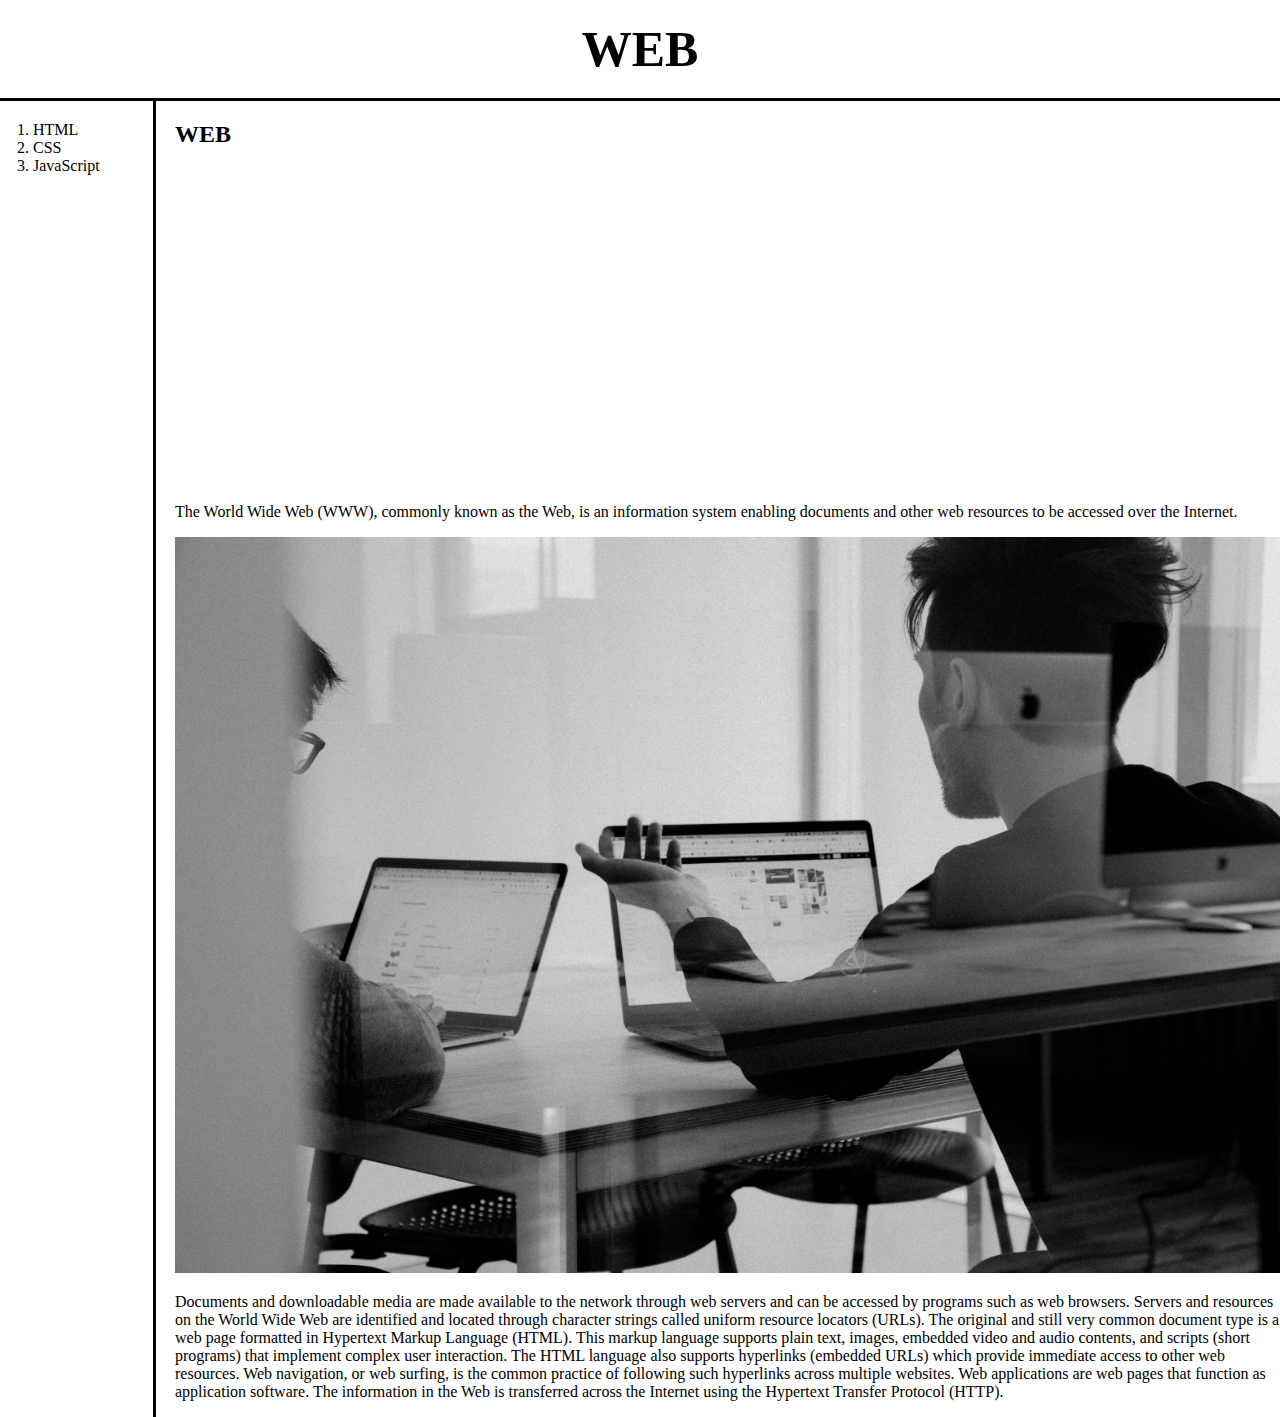
<file: index.html>
<!DOCTYPE html>
<html>

<head>
  <title>web index</title>
  <meta charset="utf-8">
  <link rel="stylesheet" href="style.css">
</head>

<body>
  <h1>WEB</h1>

  <div id="grid">
    <ol>
      <li><a href="HTML.html">HTML</a></li>
      <li><a href="CSS.html">CSS</a></li>
      <li><a href="JavaScript.html">JavaScript</a></li>
    </ol>
    <div id="article">
      <h2>WEB</h2>

      <p>
        <iframe width="560" height="315" src="https://www.youtube.com/embed/7ujWkFyw01g" title="YouTube video player"
          frameborder="0"
          allow="accelerometer; autoplay; clipboard-write; encrypted-media; gyroscope; picture-in-picture"
          allowfullscreen></iframe>
      </p>
      <p>The World Wide Web (WWW), commonly known as the Web, is an information system
        enabling documents and other web resources to be accessed over the Internet.</p>
      <img src="web.jpg" width="100%">
      <p>Documents and downloadable media are made available to the network through
        web servers and can be accessed by programs such as web browsers.
        Servers and resources on the World Wide Web are identified and located through
        character strings called uniform resource locators (URLs). The original and still
        very common document type is a web page formatted in Hypertext Markup Language (HTML).
        This markup language supports plain text, images, embedded video and audio contents,
        and scripts (short programs) that implement complex user interaction.
        The HTML language also supports hyperlinks (embedded URLs) which provide immediate access
        to other web resources. Web navigation, or web surfing, is the common practice
        of following such hyperlinks across multiple websites. Web applications are web pages
        that function as application software. The information in the Web is transferred
        across the Internet using the Hypertext Transfer Protocol (HTTP).</p>
    </div>
  </div>

</body>

</html>
</file>
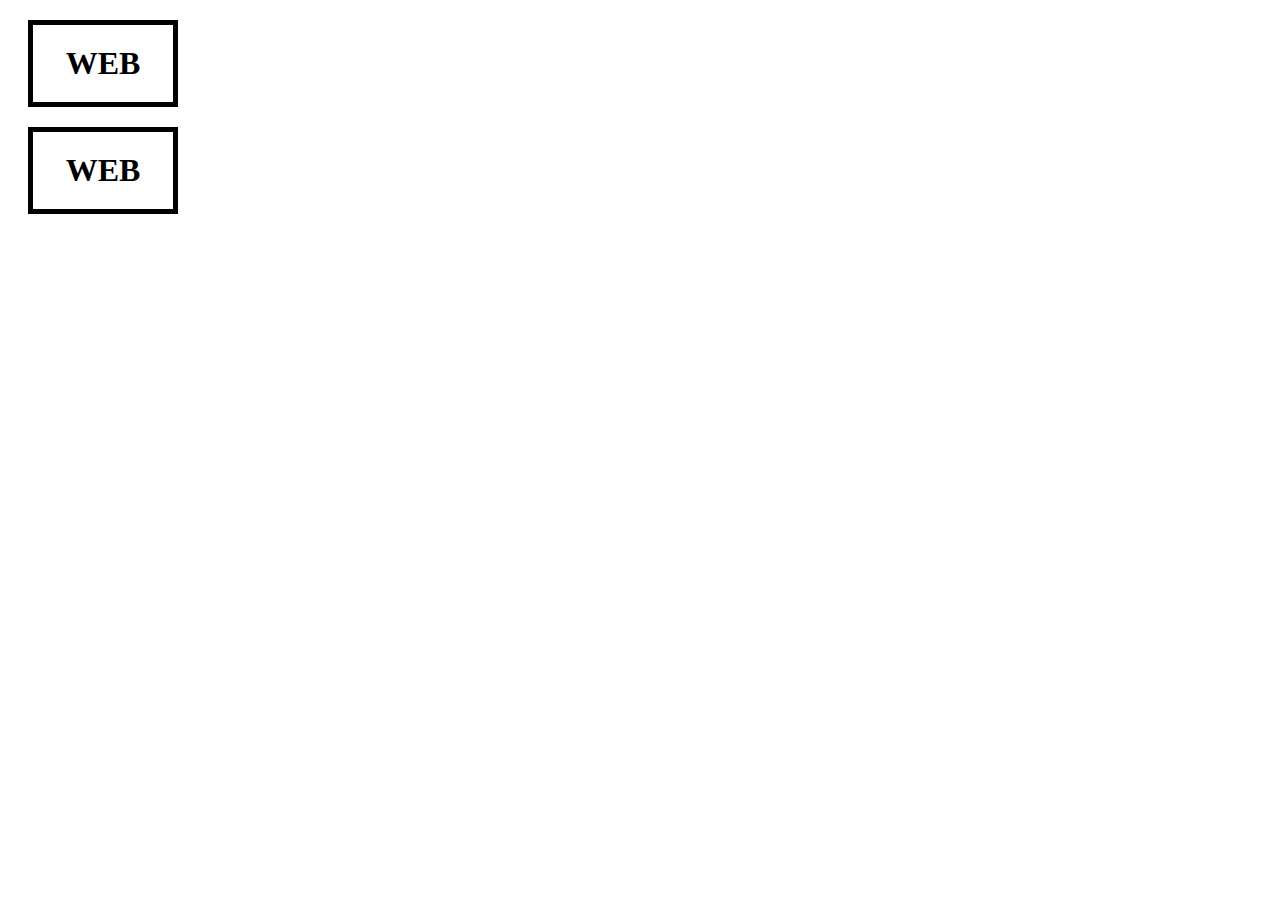
<file: box.html>
<!DOCTYPE html>
<html lang="en">

<head>
  <meta charset="UTF-8">
  <title>box model</title>
  <style>
    h1 {
      border: 5px solid black;
      padding: 20px;
      margin: 20px;
      text-align: center;
      display: block;
      width: 100px;
    }
  </style>
</head>

<body>
  <h1>WEB</h1>
  <h1>WEB</h1>
</body>

</html>
</file>
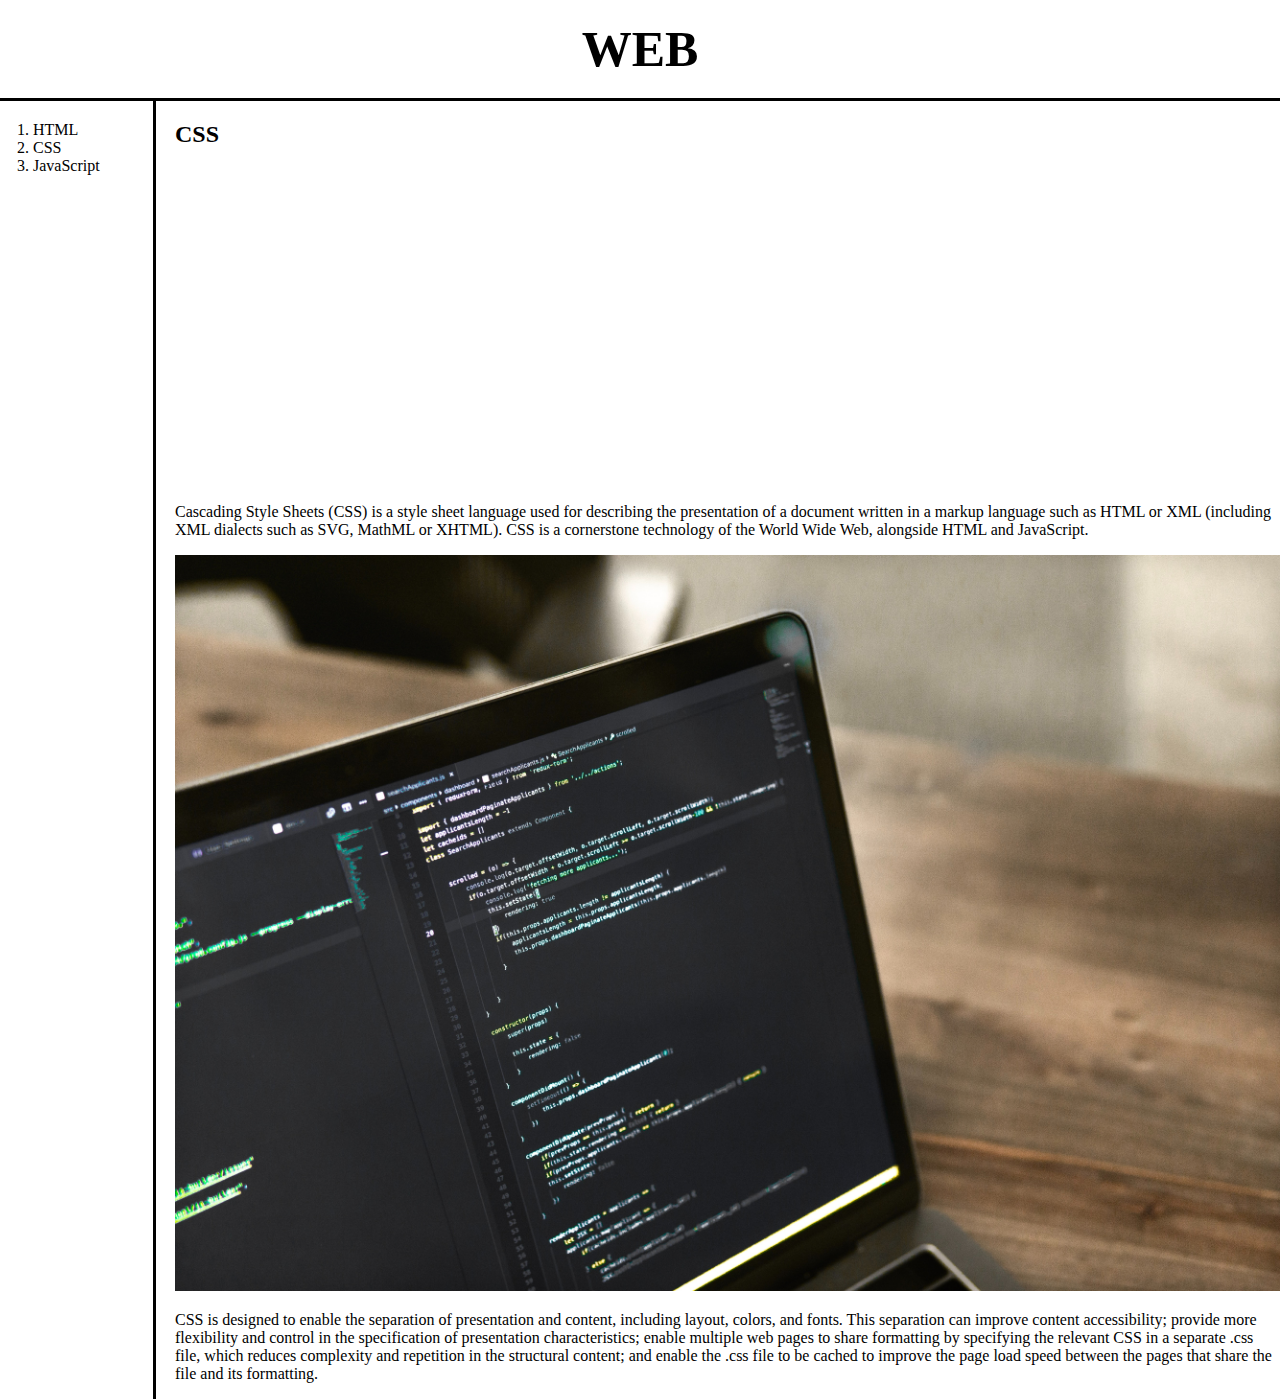
<file: CSS.html>
<!DOCTYPE html>
<html>

<head>
  <title>WEB2 - css</title>
  <meta charset="utf-8">
  <link rel="stylesheet" href="style.css">
</head>

<body>
  <h1><a href="index.html" title="web index">WEB</a></h1>

  <div id="grid">
    <ol>
      <li><a href="HTML.html" class="saw">HTML</a></li>
      <li><a href="CSS.html" class="saw" id="active">CSS</a></li>
      <li><a href="JavaScript.html">JavaScript</a></li>
    </ol>

    <div id="article">
      <h2>CSS</h2>

      <p>
        <iframe width="560" height="315" src="https://www.youtube.com/embed/Ok0bBJPtgJI" title="YouTube video player"
          frameborder="0"
          allow="accelerometer; autoplay; clipboard-write; encrypted-media; gyroscope; picture-in-picture"
          allowfullscreen></iframe>
      </p>
      <p> Cascading Style Sheets (CSS) is a style sheet language used for describing
        the presentation of a document written in a markup language such as HTML or
        XML (including XML dialects such as SVG, MathML or XHTML). CSS is a cornerstone
        technology of the World Wide Web, alongside HTML and JavaScript.</p>
      <img src="css coding.jpg" width="100%">
      <p>CSS is designed to enable the separation of presentation and content, including layout,
        colors, and fonts. This separation can improve content accessibility; provide more
        flexibility and control in the specification of presentation characteristics;
        enable multiple web pages to share formatting by specifying the relevant CSS in a separate .css file,
        which reduces complexity and repetition in the structural content; and enable the .css file
        to be cached to improve the page load speed between the pages that share the file and its formatting.</p>
    </div>
  </div>
</body>

</html>
</file>
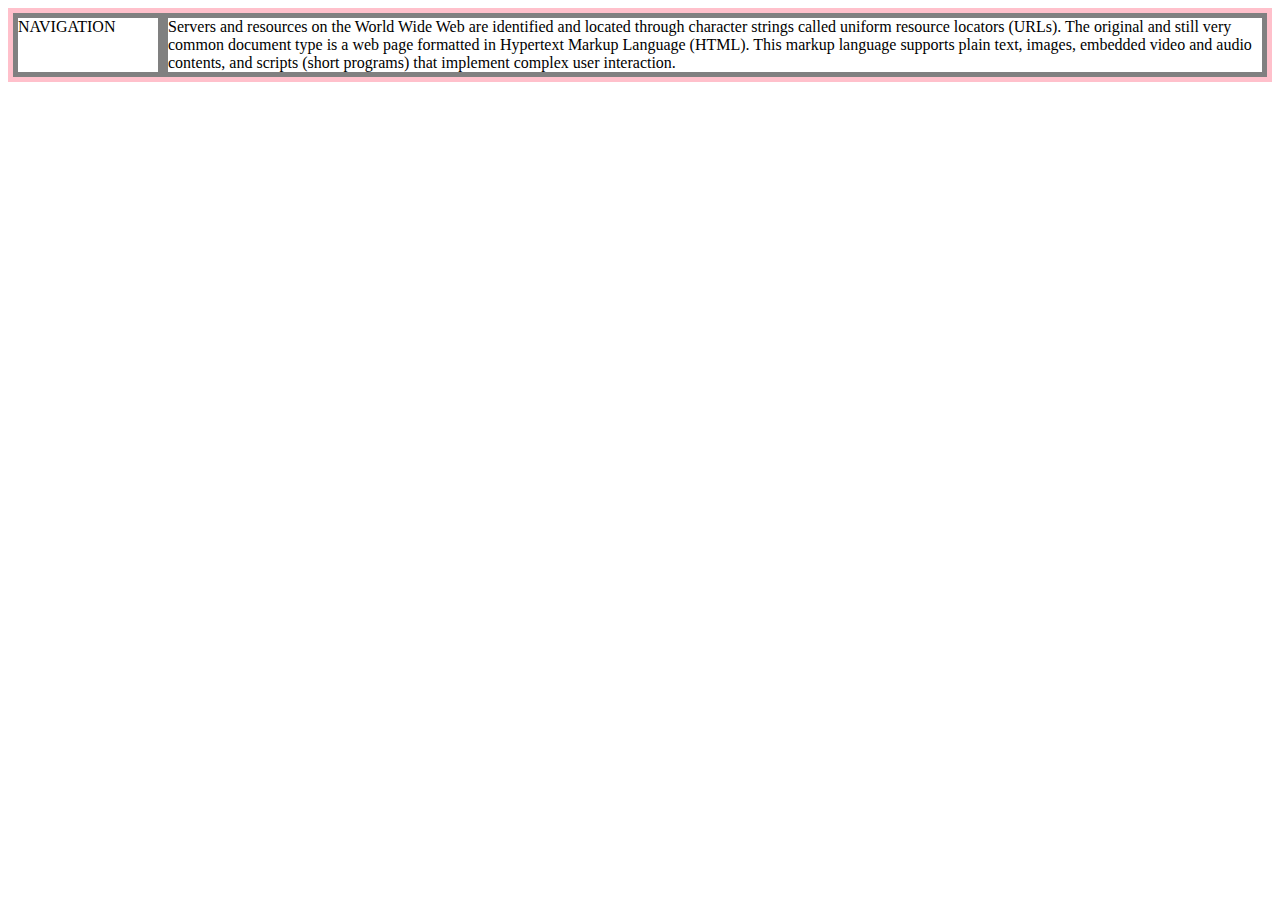
<file: grid.html>
<!DOCTYPE html>
<html lang="en">

<head>
  <meta charset="UTF-8">
  <title>Document</title>
  <style>
    #grid {
      border: 5px solid pink;
      display: grid;
      grid-template-columns: 150px 1fr;
      /*비율 지정*/
    }

    div {
      border: 5px solid gray;
    }
  </style>
</head>

<body>
  <div id="grid">
    <div>NAVIGATION</div>
    <div>Servers and resources on the World Wide Web are identified and located through
      character strings called uniform resource locators (URLs). The original and still
      very common document type is a web page formatted in Hypertext Markup Language (HTML).
      This markup language supports plain text, images, embedded video and audio contents,
      and scripts (short programs) that implement complex user interaction.</div>
  </div>
</body>

</html>
</file>
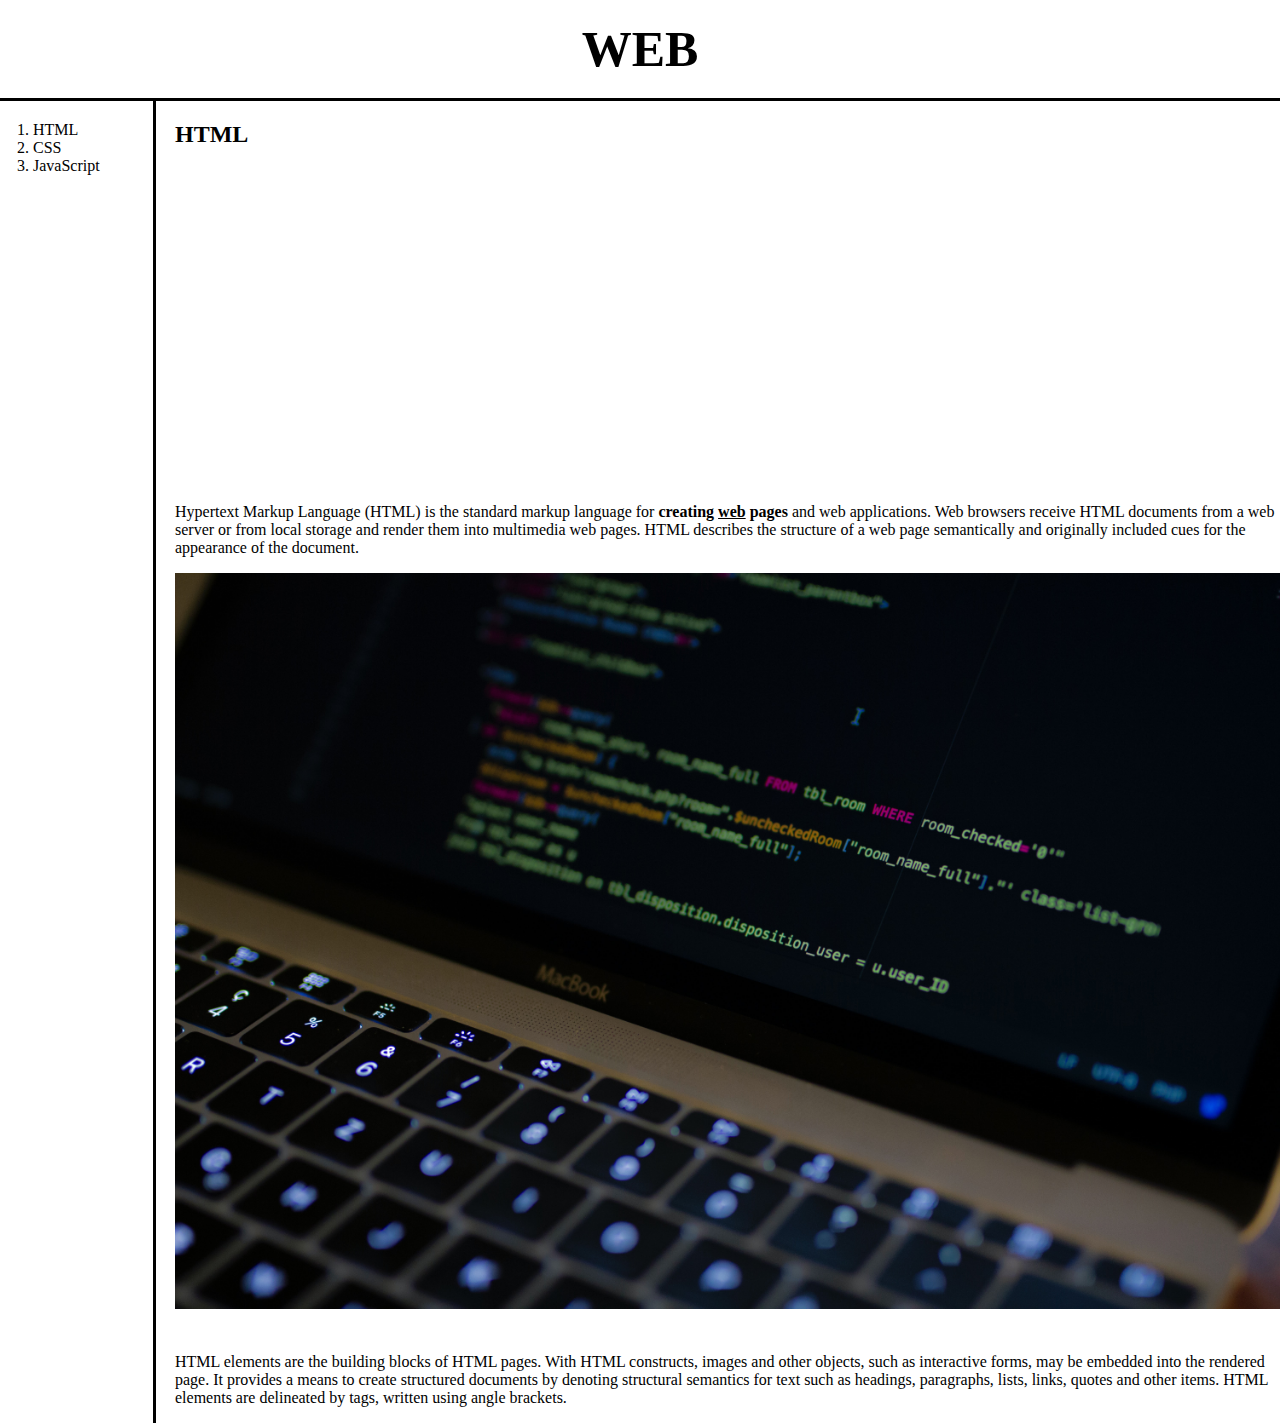
<file: HTML.html>
<!DOCTYPE html>
<html>

<head>
  <title>WEB1 - html</title>
  <meta charset="utf-8">
  <link rel="stylesheet" href="style.css">
</head>

<body>
  <h1><a href="index.html" title="web index">WEB</a></h1>
  <div id="grid">
    <ol>
      <li><a href="HTML.html">HTML</a></li>
      <li><a href="CSS.html">CSS</a></li>
      <li><a href="JavaScript.html">JavaScript</a></li>
    </ol>

    <div id="article">
      <h2>HTML</h2>
      <p>
        <iframe width="560" height="315" src="https://www.youtube.com/embed/tZooW6PritE" title="YouTube video player"
          frameborder="0"
          allow="accelerometer; autoplay; clipboard-write; encrypted-media; gyroscope; picture-in-picture"
          allowfullscreen></iframe>
      </p>
      <p><a href="https://www.w3.org/TR/2011/WD-html5-20110405/" target="_blank" title="html5 specification">
          Hypertext Markup Language (HTML)</a> is the standard markup
        language for <strong>creating <u>web</u> pages</strong>
        and web applications. Web browsers receive HTML documents from a web server
        or from local storage and render them into multimedia web pages.
        HTML describes the structure of a web page semantically and originally
        included cues for the appearance of the document.</p>

      <img src="coding.jpg" width="100%">

      <p style="margin-top:40px;">HTML elements are the building blocks of HTML pages.
        With HTML constructs, images and other objects, such as interactive forms,
        may be embedded into the rendered page.
        It provides a means to create structured documents by denoting
        structural semantics for text such as headings, paragraphs, lists,
        links, quotes and other items.
        HTML elements are delineated by tags, written using angle brackets.</p>
    </div>
  </div>
</body>

</html>
</file>
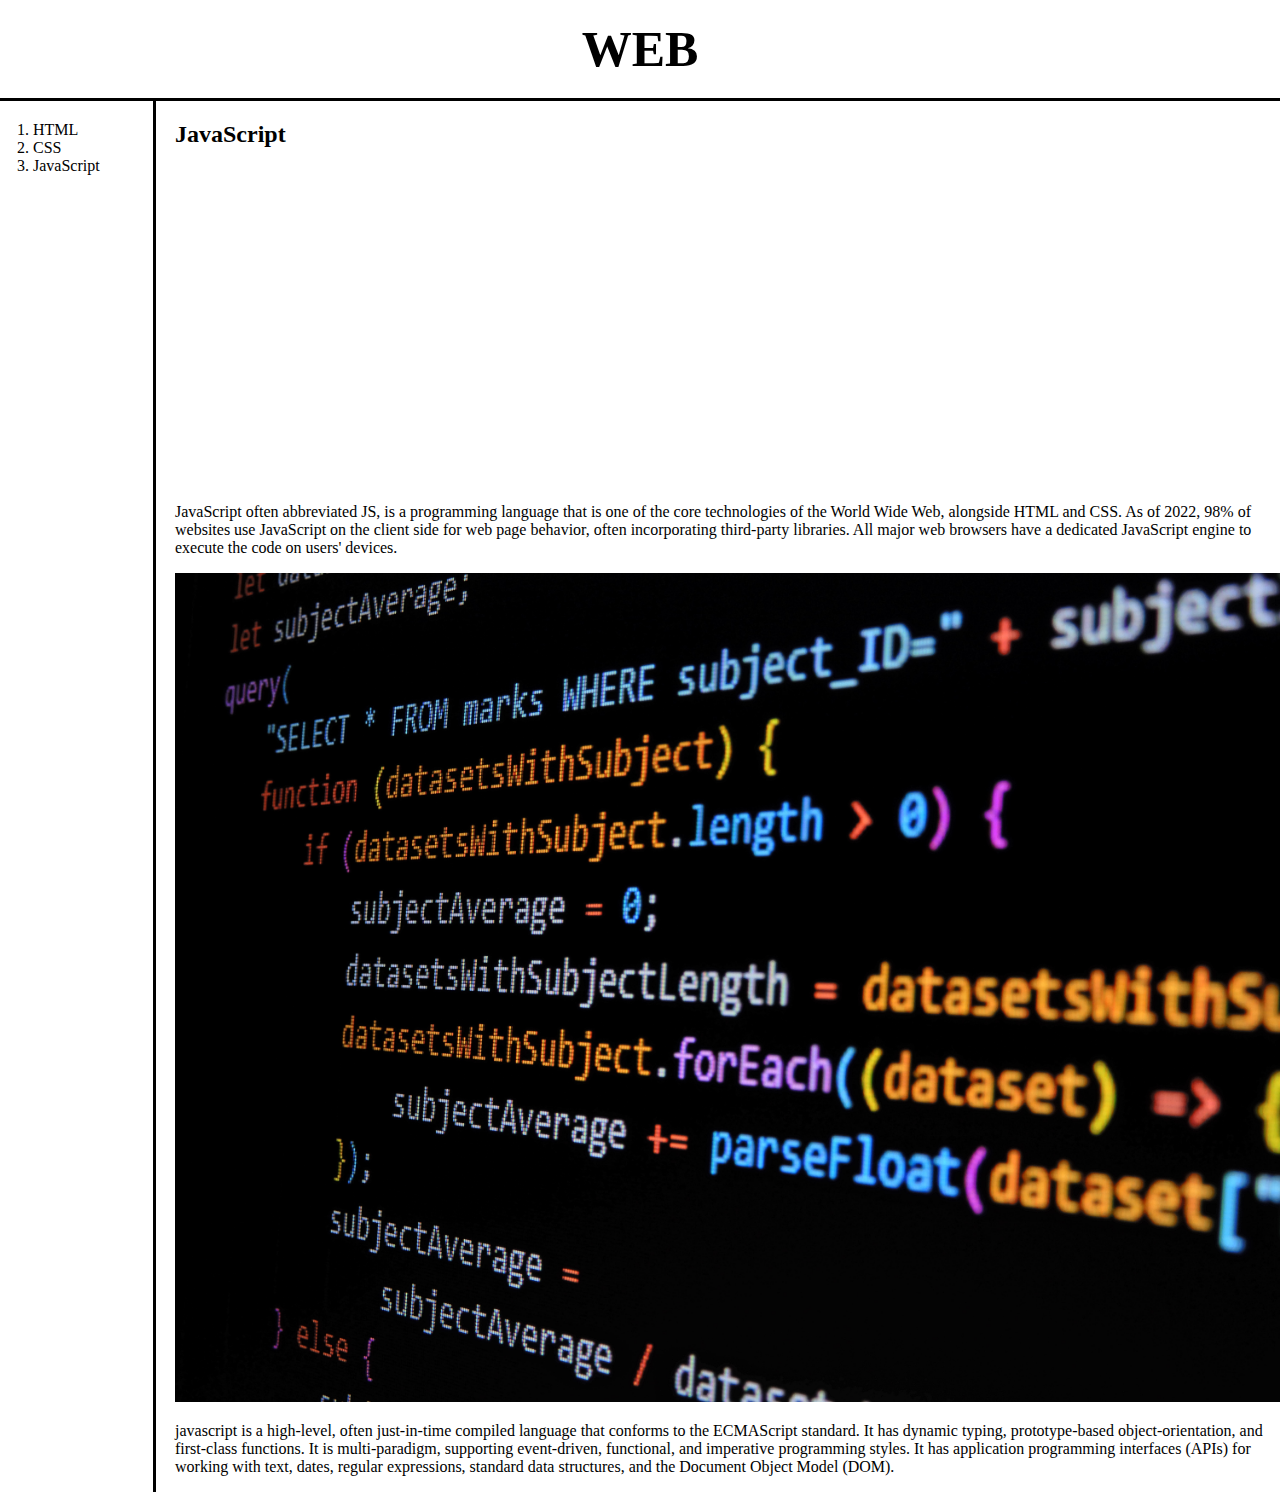
<file: JavaScript.html>
<!DOCTYPE html>
<html>

<head>
  <title>WEB3 - JavaScript</title>
  <meta charset="utf-8">
  <link rel="stylesheet" href="style.css">
</head>

<body>
  <h1><a href="index.html" title="web index">WEB</a></h1>
  <div id="grid">
    <ol>
      <li><a href="HTML.html">HTML</a></li>
      <li><a href="CSS.html">CSS</a></li>
      <li><a href="JavaScript.html">JavaScript</a></li>
    </ol>

    <div id="article">
      <h2>JavaScript</h2>

      <p>
        <iframe width="560" height="315" src="https://www.youtube.com/embed/dPRtcRwKo-Y" title="YouTube video player"
          frameborder="0"
          allow="accelerometer; autoplay; clipboard-write; encrypted-media; gyroscope; picture-in-picture"
          allowfullscreen></iframe>
      </p>
      <p>JavaScript often abbreviated JS, is a programming language
        that is one of the core technologies of the World Wide Web, alongside HTML and CSS.
        As of 2022, 98% of websites use JavaScript on the client side for web page behavior,
        often incorporating third-party libraries. All major web browsers have a dedicated
        JavaScript engine to execute the code on users' devices.</p>
      <img src="javascript.jpg" width="100%">
      <p>javascript is a high-level, often just-in-time compiled language that conforms
        to the ECMAScript standard. It has dynamic typing, prototype-based object-orientation,
        and first-class functions. It is multi-paradigm, supporting event-driven, functional,
        and imperative programming styles. It has application programming interfaces (APIs)
        for working with text, dates, regular expressions, standard data structures, and the Document Object Model
        (DOM).
      </p>
    </div>
  </div>
</body>

</html>
</file>
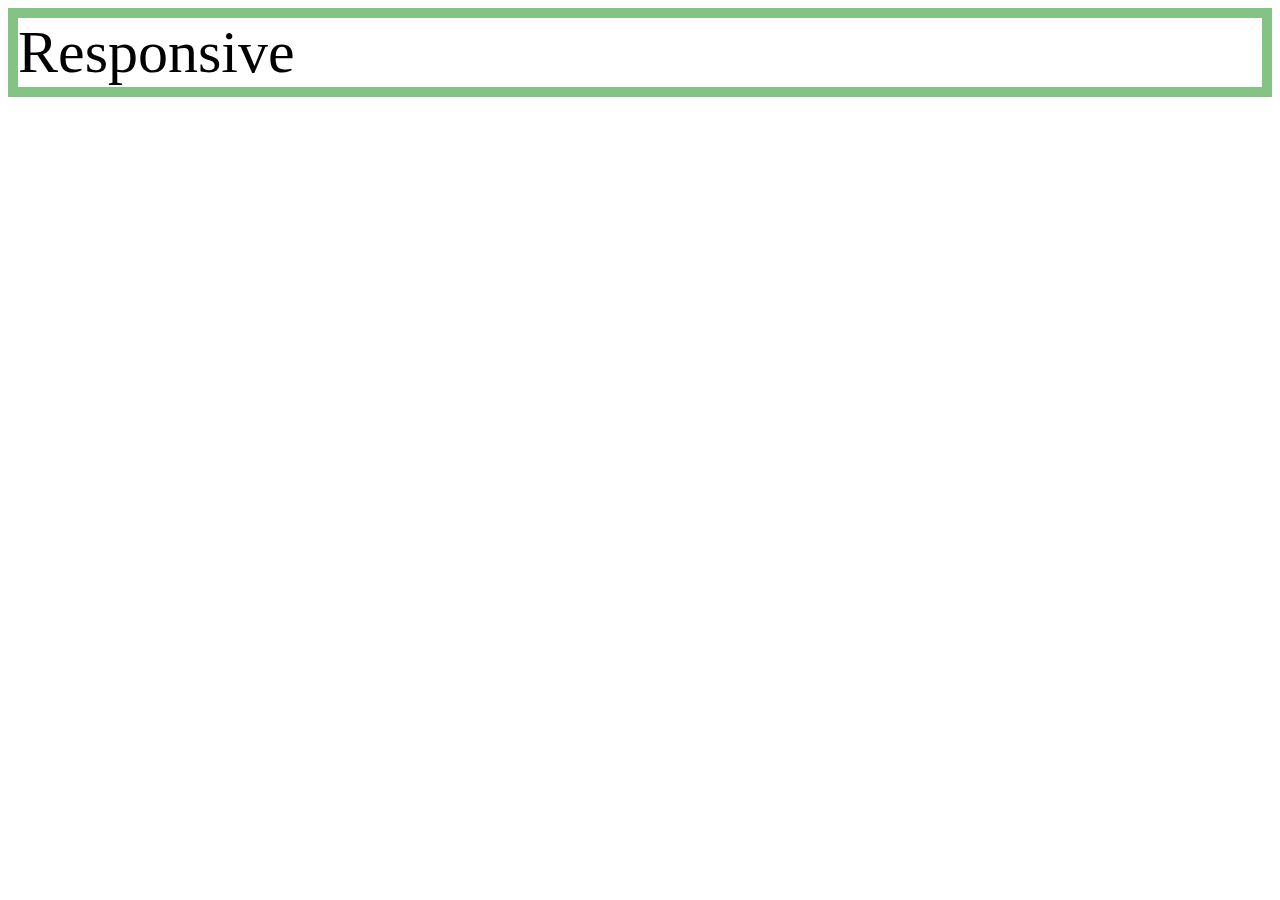
<file: mediaquery.html>
<!DOCTYPE html>
<html lang="en">

<head>
  <meta charset="UTF-8">
  <title>Media Query</title>
  <style>
    div {
      border: 10px solid rgb(131, 195, 131);
      font-size: 60px;
    }

    @media(max-width:800px) {
      div {
        display: none;
      }
    }
  </style>
</head>

<body>
  <div>
    Responsive
  </div>
</body>

</html>
</file>
<file: style.css>
body {
  margin: 0;
}

a {
  color: black;
  text-decoration: none;
}

h1 {
  font-size: 50px;
  text-align: center;
  border-bottom: 3px solid black;
  margin: 0;
  padding: 20px;
}

ol {
  border-right: 3px solid black;
  width: 100px;
  margin: 0;
  padding: 20px;
}

#grid {
  display: grid;
  grid-template-columns: 150px 1fr;
}

#grid ol {
  padding-left: 33px;
}

#article {
  padding-left: 25px;
}

@media(max-width:750px) {
  #grid {
    display: block;
  }

  ol {
    border-right: none;
  }

  h1 {
    border-bottom: none;
  }
}
</file>
